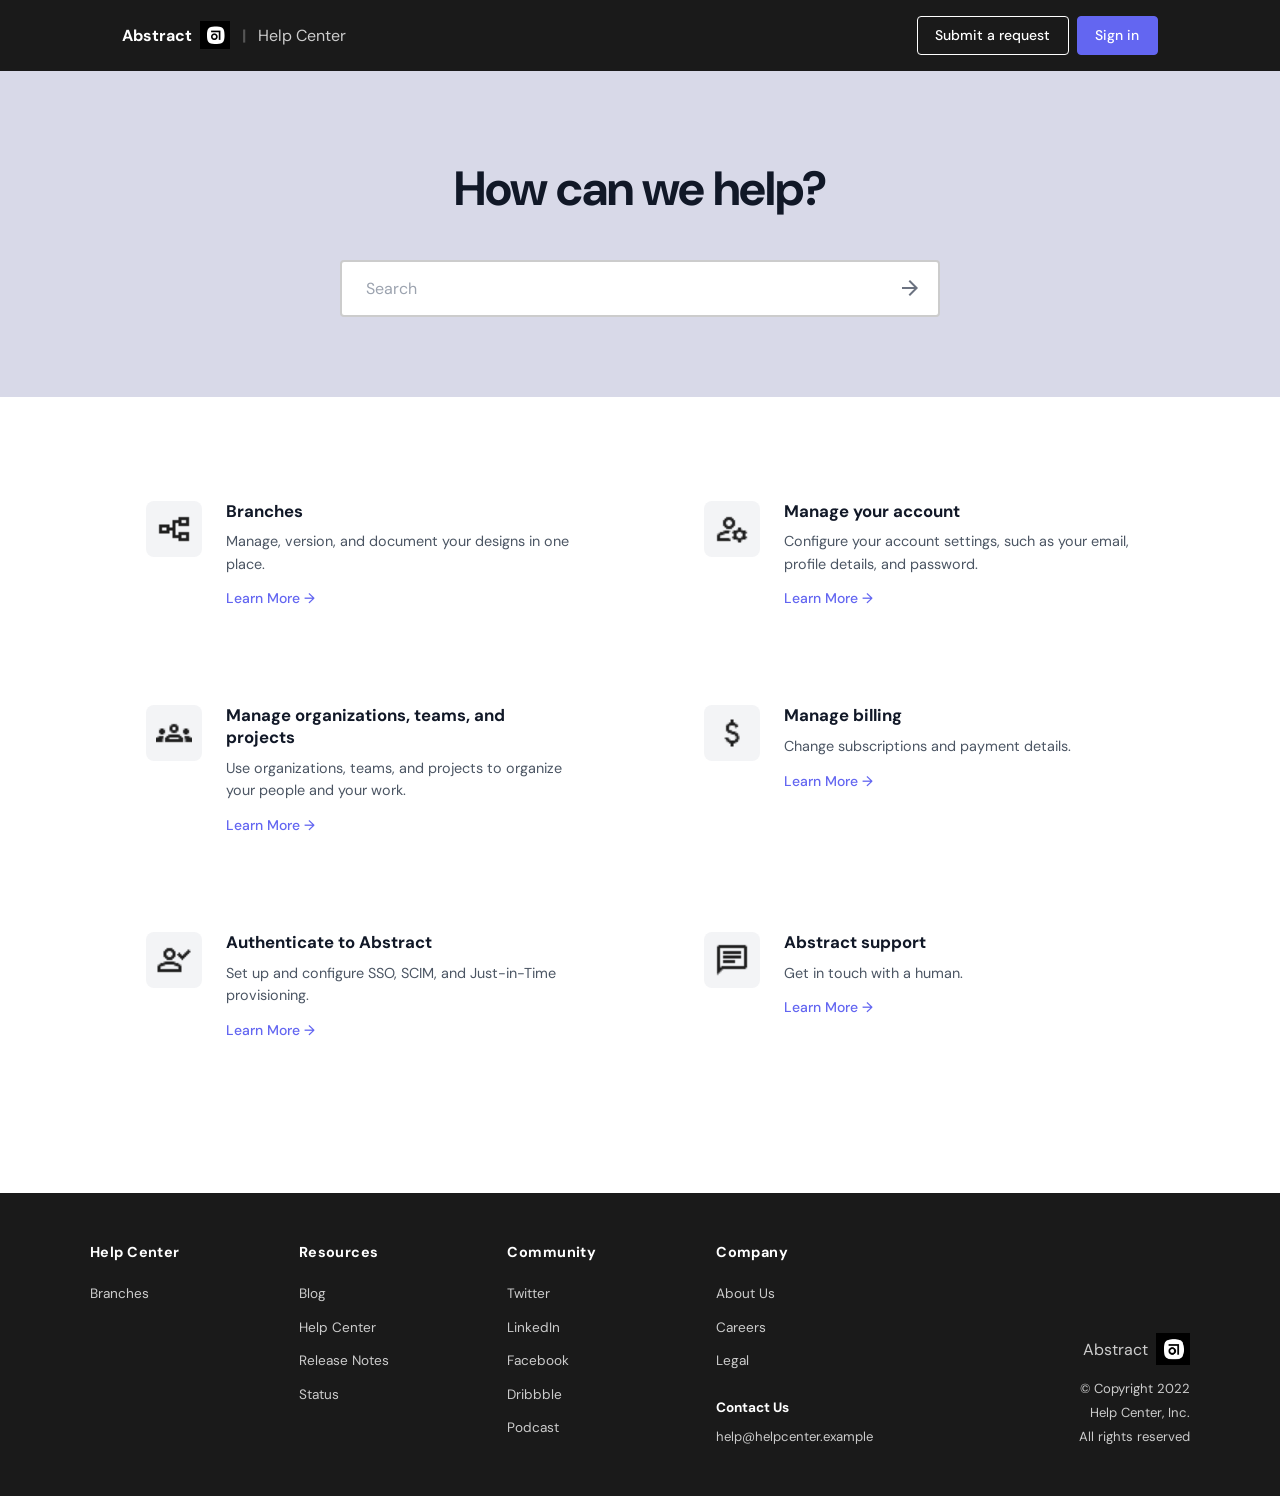
<file: index.html>
<!DOCTYPE html>
<html lang="en">
<head>
  <meta charset="UTF-8" />
  <meta name="viewport" content="width=device-width, initial-scale=1.0" />
  <title> Help Center</title>

  <!-- Google Fonts -->
  <link rel="preconnect" href="https://fonts.googleapis.com" />
  <link rel="preconnect" href="https://fonts.gstatic.com" crossorigin />
  <link href="https://fonts.googleapis.com/css2?family=DM+Sans:wght@400;500;700&family=Space+Mono:wght@400;700&display=swap" rel="stylesheet" />

  <!-- Google Material Icons (used for logo + search arrow only) -->
  <link href="https://fonts.googleapis.com/icon?family=Material+Icons" rel="stylesheet" />

  <link rel="stylesheet" href="tyylit.css" />
</head>
<body>

  
  <!-- ===== HEADER / NAV ===== -->
  <header class="header">
    <div class="header__inner">

      <!-- Logo -->
     <a href="#home" class="header__logo">
         <!-- Added Abstract text only --> <span>Abstract</span>
        <img src="images/Abstract logo.png" alt="Abstract logo" class="header__logo-img" />
        <span class="header__logo-divider" aria-hidden="true">|</span>
        <span class="header__logo-sub">Help Center</span>
        
      </a>

      <!-- Nav actions -->
      <nav class="header__nav">
        <a href="#submit" class="btn btn--outline">Submit a request</a>
        <a href="#signin" class="btn btn--filled">Sign in</a>
      </nav>

    </div>
  </header>

  <!-- ===== HERO ===== -->
  <section class="hero">
    <div class="hero__inner">
      <h1 class="hero__heading">How can we help?</h1>
      <div class="hero__search">
        <input
          class="hero__search-input"
          type="text"
          placeholder="Search"
          aria-label="Search help articles"
          readonly
        />
        <button
          class="hero__search-btn"
          aria-label="Search"
          type="button"
          onclick="return false;"
          disabled
        >
          <span class="material-icons">arrow_forward</span>
        </button>
      </div>
    </div>
  </section>

  <!-- ===== MAIN CONTENT – Cards ===== -->
  <main class="main">
    <div class="cards">

      <!-- Card: Branches -->
      <!-- Put your local icon file inside the images/ folder and update the src below -->
      <article class="card">
        <div class="card__icon-wrap">
          <img class="card__icon-img" src="images/branches.png" alt="Branches icon" />
        </div>
        <div class="card__body">
          <h2 class="card__title">Branches</h2>
          <p class="card__desc">Manage, version, and document your designs in one place.</p>
          <a href="#branches" class="card__link">Learn More →</a>
        </div>
      </article>

      <!-- Card: Manage your account -->
      <article class="card">
        <div class="card__icon-wrap">
          <img class="card__icon-img" src="images/Manage Account.png" alt="Manage your account icon" />
        </div>
        <div class="card__body">
          <h2 class="card__title">Manage your account</h2>
          <p class="card__desc">Configure your account settings, such as your email, profile details, and password.</p>
          <a href="#account" class="card__link">Learn More →</a>
        </div>
      </article>

      <!-- Card: Manage organizations -->
      <article class="card">
        <div class="card__icon-wrap">
          <img class="card__icon-img" src="images/Groups and team.png" alt="Organizations icon" />
        </div>
        <div class="card__body">
          <h2 class="card__title">Manage organizations, teams, and projects</h2>
          <p class="card__desc">Use organizations, teams, and projects to organize your people and your work.</p>
          <a href="#organizations" class="card__link">Learn More →</a>
        </div>
      </article>

      <!-- Card: Manage billing -->
      <article class="card">
        <div class="card__icon-wrap">
          <img class="card__icon-img" src="images/billing.png" alt="Billing icon" />
        </div>
        <div class="card__body">
          <h2 class="card__title">Manage billing</h2>
          <p class="card__desc">Change subscriptions and payment details.</p>
          <a href="#billing" class="card__link">Learn More →</a>
        </div>
      </article>

      <!-- Card: Authenticate -->
      <article class="card">
        <div class="card__icon-wrap">
          <img class="card__icon-img" src="images/authenticate.png" alt="Authenticate icon" />
        </div>
        <div class="card__body">
          <h2 class="card__title">Authenticate to Abstract</h2>
          <p class="card__desc">Set up and configure SSO, SCIM, and Just-in-Time provisioning.</p>
          <a href="#authenticate" class="card__link">Learn More →</a>
        </div>
      </article>

      <!-- Card: Support -->
      <article class="card">
        <div class="card__icon-wrap">
          <img class="card__icon-img" src="images/support.png" alt="Support icon" />
        </div>
        <div class="card__body">
          <h2 class="card__title">Abstract support</h2>
          <p class="card__desc">Get in touch with a human.</p>
          <a href="#support" class="card__link">Learn More →</a>
        </div>
      </article>

    </div><!-- /.cards -->
  </main>

  <!-- ===== FOOTER ===== -->
  <footer class="footer">
    <div class="footer__inner">

      <!-- Col 1 -->
      <div class="footer__col">
        <p class="footer__col-title">Help Center</p>
        <ul class="footer__list">
          <li><a href="#branches" class="footer__link">Branches</a></li>
        </ul>
      </div>

      <!-- Col 2 -->
      <div class="footer__col">
        <p class="footer__col-title">Resources</p>
        <ul class="footer__list">
          <li><a href="#blog" class="footer__link">Blog</a></li>
          <li><a href="#help-center" class="footer__link">Help Center</a></li>
          <li><a href="#release-notes" class="footer__link">Release Notes</a></li>
          <li><a href="#status" class="footer__link">Status</a></li>
        </ul>
      </div>

      <!-- Col 3 -->
      <div class="footer__col">
        <p class="footer__col-title">Community</p>
        <ul class="footer__list">
          <li><a href="#twitter" class="footer__link">Twitter</a></li>
          <li><a href="#linkedin" class="footer__link">LinkedIn</a></li>
          <li><a href="#facebook" class="footer__link">Facebook</a></li>
          <li><a href="#dribbble" class="footer__link">Dribbble</a></li>
          <li><a href="#podcast" class="footer__link">Podcast</a></li>
        </ul>
      </div>

      <!-- Col 4 -->
      <div class="footer__col">
        <p class="footer__col-title">Company</p>
        <ul class="footer__list">
          <li><a href="#about" class="footer__link">About Us</a></li>
          <li><a href="#careers" class="footer__link">Careers</a></li>
          <li><a href="#legal" class="footer__link">Legal</a></li>
        </ul>
        <p class="footer__contact-title">Contact Us</p>
        <a href="#contact" class="footer__link footer__link--contact">help@helpcenter.example</a>
      </div>

      
      
      
      
   

<!-- Col 5: logo + copyright -->
<div class="footer-column-copyright" id="copyright">

  <div style="display:flex; align-items:center; gap:8px; margin-bottom:12px;">
    <span>Abstract</span>
    <img src="images/Abstract logo.png" alt="Abstract logo" style="height:32px;">
  </div>

  <p class="footer__copyright">© Copyright 2022<br>Help Center, Inc.<br>All rights reserved</p>
</div>
</footer>
</file>
<file: tyylit.css>
/* ============================================================
   tyylit.css — Help Center page styles
   BEM naming, CSS variables, responsive, hover states
   ============================================================ */

/* ─── CSS Custom Properties ────────────────────────────────── */
:root {
  /* Colors */
  --clr-nav-bg:        #1a1a1a;
  --clr-nav-text:      #ffffff;
  --clr-hero-bg:       #d8d9e8;
  --clr-body-bg:       #ffffff;
  --clr-footer-bg:     #1a1a1a;
  --clr-footer-text:   #cccccc;
  --clr-footer-title:  #ffffff;
  --clr-link:          #6366f1;
  --clr-link-hover:    #4338ca;
  --clr-card-border:   #e5e7eb;
  --clr-card-hover:    #f5f5ff;
  --clr-btn-outline-border: #ffffff;
  --clr-btn-filled-bg:      #6366f1;
  --clr-btn-filled-text:    #ffffff;
  --clr-btn-filled-hover:   #4338ca;
  --clr-icon-branches: #a78bfa;
  --clr-icon-account:  #6b7280;
  --clr-icon-orgs:     #a78bfa;
  --clr-icon-billing:  #f59e0b;
  --clr-icon-auth:     #f59e0b;
  --clr-icon-support:  #6b7280;

  /* Banner */
  --clr-banner-bg:     #1e1b4b;
  --clr-banner-text:   #e0e7ff;
  --clr-banner-link:   #a5b4fc;
  --clr-banner-tag-bg: #6366f1;

  /* Typography */
  --font-body:    'DM Sans', sans-serif;
  --font-mono:    'Space Mono', monospace;

  /* Spacing */
  --space-xs:  0.25rem;
  --space-sm:  0.5rem;
  --space-md:  1rem;
  --space-lg:  1.5rem;
  --space-xl:  2rem;
  --space-2xl: 3rem;
  --space-3xl: 5rem;

  /* Radii */
  --radius-sm:   4px;
  --radius-md:   8px;
  --radius-pill: 999px;

  /* Shadows */
  --shadow-card: 0 2px 8px rgba(0, 0, 0, 0.07);
  --shadow-card-hover: 0 6px 20px rgba(99, 102, 241, 0.15);

  /* Transitions */
  --transition: 0.2s ease;
}

/* ─── Reset / Base ──────────────────────────────────────────── */
*,
*::before,
*::after {
  box-sizing: border-box;
  margin: 0;
  padding: 0;
}

html {
  scroll-behavior: smooth;
}

body {
  font-family: var(--font-body);
  background-color: var(--clr-body-bg);
  color: #111827;
  line-height: 1.6;
  font-size: 1rem;
}

a {
  text-decoration: none;
  color: inherit;
}

ul {
  list-style: none;
}

img {
  max-width: 100%;
  display: block;
}

/* ─── PROJECT BANNER ────────────────────────────────────────── */
.banner {
  background-color: var(--clr-banner-bg);
  color: var(--clr-banner-text);
  font-family: var(--font-mono);
  font-size: 0.72rem;
  padding: var(--space-sm) var(--space-xl);
  display: flex;
  flex-wrap: wrap;
  gap: var(--space-sm) var(--space-lg);
  align-items: center;
  border-bottom: 2px solid var(--clr-btn-filled-bg);
}

.banner__tag {
  background-color: var(--clr-banner-tag-bg);
  color: var(--clr-nav-text);
  padding: 2px var(--space-sm);
  border-radius: var(--radius-sm);
  font-weight: 700;
  letter-spacing: 0.05em;
  text-transform: uppercase;
  font-size: 0.65rem;
}

.banner__item {
  color: var(--clr-banner-text);
}

.banner__link {
  color: var(--clr-banner-link);
  text-decoration: underline;
  transition: color var(--transition);
}

.banner__link:hover {
  color: #ffffff;
}

/* ─── HEADER ────────────────────────────────────────────────── */
.header {
  background-color: var(--clr-nav-bg);
  position: sticky;
  top: 0;
  z-index: 100;
}

.header__inner {
  max-width: 1100px;
  margin: 0 auto;
  padding: var(--space-md) var(--space-xl);
  display: flex;
  align-items: center;
  justify-content: space-between;
  gap: var(--space-md);
}

.header__logo {
  display: flex;
  align-items: center;
  gap: var(--space-sm);
  color: var(--clr-nav-text);
  font-weight: 700;
  font-size: 1rem;
}

/* Logo image in header — natural color */
.header__logo-img {
  height: 28px;
  width: auto;
}

.header__logo-divider {
  color: #555;
  margin: 0 var(--space-xs);
}

.header__logo-sub {
  font-weight: 400;
  color: #ccc;
}

.header__nav {
  display: flex;
  gap: var(--space-sm);
  align-items: center;
}

/* ─── BUTTONS ────────────────────────────────────────────────── */
.btn {
  display: inline-block;
  padding: 0.45rem 1.1rem;
  border-radius: var(--radius-sm);
  font-family: var(--font-body);
  font-size: 0.875rem;
  font-weight: 500;
  cursor: pointer;
  transition: background-color var(--transition), color var(--transition), border-color var(--transition);
  white-space: nowrap;
}

.btn--outline {
  border: 1px solid var(--clr-btn-outline-border);
  color: var(--clr-nav-text);
  background-color: transparent;
}

.btn--outline:hover {
  background-color: rgba(255, 255, 255, 0.1);
}

.btn--filled {
  background-color: var(--clr-btn-filled-bg);
  color: var(--clr-btn-filled-text);
  border: 1px solid var(--clr-btn-filled-bg);
}

.btn--filled:hover {
  background-color: var(--clr-btn-filled-hover);
  border-color: var(--clr-btn-filled-hover);
}

/* ─── HERO ───────────────────────────────────────────────────── */
.hero {
  background-color: var(--clr-hero-bg);
  padding: var(--space-3xl) var(--space-xl);
  text-align: center;
}

.hero__inner {
  max-width: 600px;
  margin: 0 auto;
}

.hero__heading {
  font-size: clamp(2rem, 5vw, 3rem);
  font-weight: 700;
  color: #111827;
  margin-bottom: var(--space-xl);
  letter-spacing: -0.02em;
}

.hero__search {
  display: flex;
  border: 2px solid #ccc;
  border-radius: var(--radius-sm);
  overflow: hidden;
  background-color: #fff;
  transition: border-color var(--transition), box-shadow var(--transition);
}

.hero__search:focus-within {
  border-color: var(--clr-link);
  box-shadow: 0 0 0 3px rgba(99, 102, 241, 0.2);
}

.hero__search-input {
  flex: 1;
  border: none;
  outline: none;
  padding: var(--space-md) var(--space-lg);
  font-family: var(--font-body);
  font-size: 1rem;
  color: #374151;
  background: transparent;
  cursor: text;
}

.hero__search-input::placeholder {
  color: #9ca3af;
}

.hero__search-btn {
  background: transparent;
  border: none;
  padding: 0 var(--space-md);
  cursor: not-allowed;
  color: #6b7280;
  display: flex;
  align-items: center;
  transition: color var(--transition);
  pointer-events: none;
}

/* ─── MAIN / CARDS ───────────────────────────────────────────── */
.main {
  padding: var(--space-3xl) var(--space-xl);
  max-width: 1100px;
  margin: 0 auto;
}

.cards {
  display: grid;
  grid-template-columns: repeat(2, 1fr);
  gap: var(--space-2xl) var(--space-3xl);
}

.card {
  display: flex;
  align-items: flex-start;
  gap: var(--space-lg);
  padding: var(--space-lg);
  border-radius: var(--radius-md);
  transition: background-color var(--transition), box-shadow var(--transition);
}

.card:hover {
  background-color: var(--clr-card-hover);
  box-shadow: var(--shadow-card-hover);
}

.card__icon-wrap {
  flex-shrink: 0;
  width: 56px;
  height: 56px;
  border-radius: var(--radius-md);
  background-color: #f3f4f6;
  display: flex;
  align-items: center;
  justify-content: center;
  overflow: hidden;
}

.card__icon-img {
  width: 36px;
  height: 36px;
  object-fit: contain;
}

.card__body {
  display: flex;
  flex-direction: column;
  gap: var(--space-sm);
}

.card__title {
  font-size: 1.05rem;
  font-weight: 700;
  color: #111827;
  line-height: 1.3;
}

.card__desc {
  font-size: 0.9rem;
  color: #4b5563;
  line-height: 1.55;
}

.card__link {
  display: inline-block;
  color: var(--clr-link);
  font-size: 0.875rem;
  font-weight: 500;
  margin-top: var(--space-xs);
  transition: color var(--transition), letter-spacing var(--transition);
}

.card__link:hover {
  color: var(--clr-link-hover);
  letter-spacing: 0.02em;
}

/* ─── FOOTER ─────────────────────────────────────────────────── */
.footer {
  background-color: var(--clr-footer-bg);
  color: var(--clr-footer-text);
  padding: var(--space-2xl) var(--space-xl);
  margin-top: var(--space-2xl);
}

.footer__inner {
  max-width: 1100px;
  margin: 0 auto;
  display: grid;
  grid-template-columns: 1fr 1fr 1fr 1.5fr 1fr;
  gap: var(--space-xl);
  align-items: stretch;
}

.footer__col-title {
  font-weight: 700;
  color: var(--clr-footer-title);
  font-size: 0.9rem;
  margin-bottom: var(--space-md);
  letter-spacing: 0.03em;
}

.footer__list {
  display: flex;
  flex-direction: column;
  gap: var(--space-sm);
}

.footer__link {
  color: var(--clr-footer-text);
  font-size: 0.85rem;
  transition: color var(--transition);
}

.footer__link:hover {
  color: var(--clr-btn-filled-bg);
}

.footer__contact-title {
  font-weight: 700;
  color: var(--clr-footer-title);
  font-size: 0.85rem;
  margin-top: var(--space-lg);
  margin-bottom: var(--space-xs);
}

.footer__link--contact {
  word-break: break-all;
  color: var(--clr-footer-text);
  font-size: 0.82rem;
}

/* ─── FOOTER COPYRIGHT COLUMN (bottom-right corner) ──────────── */
.footer-column-copyright {
  display: flex;
  flex-direction: column;
  justify-content: flex-end;
  align-items: flex-end;
  text-align: right;
  min-height: 100%;
}

.footer-copyright__bottom {
  display: flex;
  flex-direction: column;
  align-items: flex-end;
  gap: var(--space-md);
}

/* Logo in footer — natural color, no filter */
.footer-column-copyright img {
  height: 48px;
  width: auto;
}

.footer__copyright {
  font-size: 0.82rem;
  color: var(--clr-footer-text);
  line-height: 1.8;
  text-align: right;
}

/* ─── RESPONSIVE ─────────────────────────────────────────────── */
@media (max-width: 900px) {
  .cards {
    grid-template-columns: 1fr;
  }

  .footer__inner {
    grid-template-columns: 1fr 1fr;
  }

  .footer-column-copyright {
    align-items: flex-start;
    text-align: left;
  }

  .footer-copyright__bottom {
    align-items: flex-start;
  }

  .footer__copyright {
    text-align: left;
  }
}

@media (max-width: 600px) {
  .header__inner {
    flex-wrap: wrap;
    gap: var(--space-sm);
  }

  .hero {
    padding: var(--space-2xl) var(--space-md);
  }

  .main {
    padding: var(--space-2xl) var(--space-md);
  }

  .footer__inner {
    grid-template-columns: 1fr;
  }

  .footer-column-copyright {
    align-items: flex-start;
    justify-content: flex-start;
    text-align: left;
  }

  .footer-copyright__bottom {
    align-items: flex-start;
  }

  .footer__copyright {
    text-align: left;
  }

  .banner {
    flex-direction: column;
    align-items: flex-start;
    gap: var(--space-xs);
  }
}
</file>
